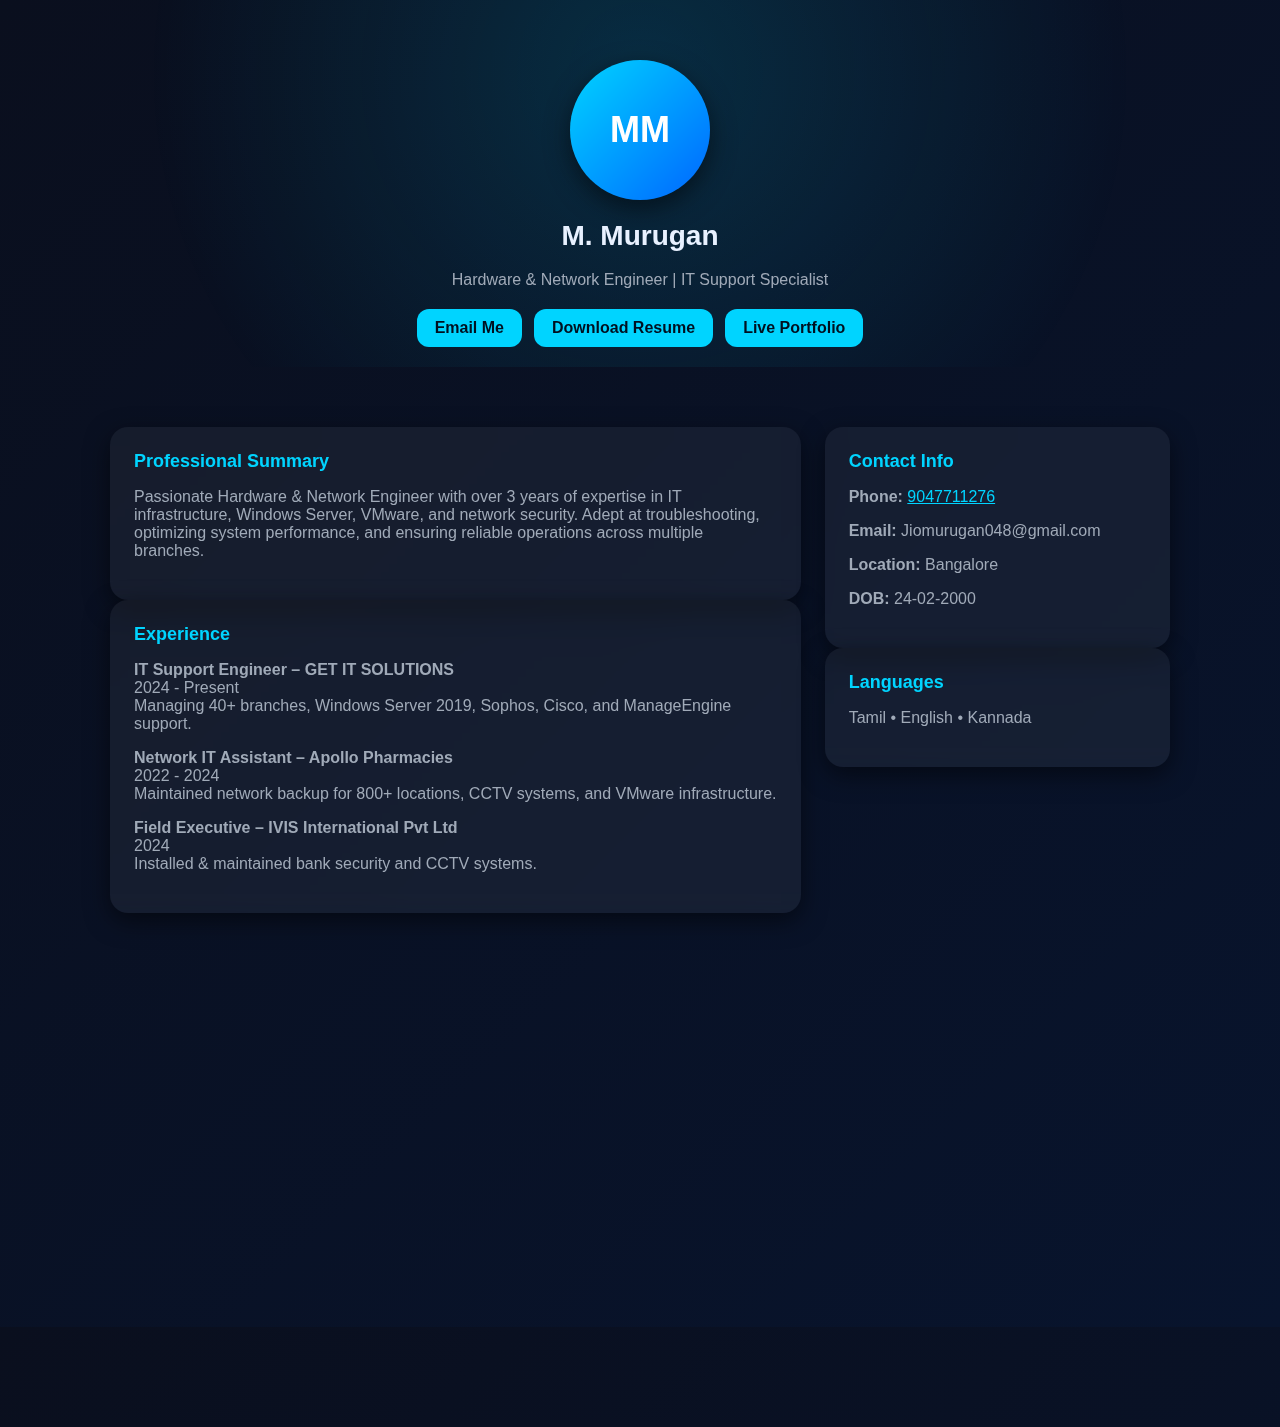
<file: index.html>
<!doctype html>
<html lang="en">
<head>
  <meta charset="utf-8" />
  <meta name="viewport" content="width=device-width,initial-scale=1" />
  <title>M. Murugan — Hardware & Network Engineer</title>
  <meta name="description" content="Premium Animated Portfolio of M. Murugan — Hardware & Network Engineer | IT Support Specialist" />
  <link href="https://unpkg.com/aos@2.3.1/dist/aos.css" rel="stylesheet" />
  <style>
    :root {
      --bg1: #0a0f1e;
      --bg2: #08142d;
      --accent: #00d4ff;
      --muted: #a0aab8;
      --card: rgba(255, 255, 255, 0.05);
      --shadow: 0 8px 25px rgba(0, 0, 0, 0.5);
    }
    * { box-sizing: border-box; }
    body {
      margin: 0;
      font-family: 'Poppins', sans-serif;
      background: linear-gradient(135deg, var(--bg1), var(--bg2));
      color: #e8f1ff;
      overflow-x: hidden;
    }
    header {
      text-align: center;
      padding: 60px 20px 20px;
      position: relative;
    }
    header::before {
      content: "";
      position: absolute;
      top: 0;
      left: 0;
      width: 100%;
      height: 100%;
      background: radial-gradient(circle at 50% 20%, rgba(0,212,255,0.15), transparent 70%);
      z-index: -1;
    }
    .photo {
      width: 140px;
      height: 140px;
      border-radius: 50%;
      background: linear-gradient(135deg, #00d4ff, #0066ff);
      margin: 0 auto;
      display: flex;
      align-items: center;
      justify-content: center;
      font-size: 36px;
      font-weight: 700;
      color: #fff;
      box-shadow: var(--shadow);
      animation: float 3s ease-in-out infinite;
    }
    @keyframes float {
      0%, 100% { transform: translateY(0); }
      50% { transform: translateY(-10px); }
    }
    h1 { font-size: 28px; margin-top: 20px; }
    p { color: var(--muted); }
    .btns { margin-top: 20px; display: flex; justify-content: center; gap: 12px; flex-wrap: wrap; }
    a.btn {
      background: var(--accent);
      color: #001020;
      padding: 10px 18px;
      border-radius: 12px;
      font-weight: 600;
      text-decoration: none;
      transition: 0.3s;
    }
    a.btn:hover { background: #fff; color: #001020; transform: scale(1.05); }

    main {
      max-width: 1100px;
      margin: 60px auto;
      display: grid;
      grid-template-columns: 2fr 1fr;
      gap: 24px;
      padding: 0 20px;
    }
    .card {
      background: var(--card);
      border-radius: 18px;
      padding: 24px;
      box-shadow: var(--shadow);
      backdrop-filter: blur(8px);
      transition: transform 0.3s;
    }
    .card:hover { transform: translateY(-6px); }
    h2 { color: var(--accent); margin-top: 0; font-size: 18px; }
    .skills { display: flex; flex-wrap: wrap; gap: 10px; margin-top: 10px; }
    .skill {
      background: rgba(255,255,255,0.07);
      padding: 8px 12px;
      border-radius: 10px;
      font-size: 14px;
      color: var(--muted);
      transition: background 0.3s;
    }
    .skill:hover { background: rgba(0,212,255,0.2); color: #fff; }
    footer {
      text-align: center;
      color: var(--muted);
      padding: 30px;
      font-size: 14px;
      border-top: 1px solid rgba(255,255,255,0.05);
      background: rgba(0,0,0,0.2);
    }
    @media(max-width:900px){ main{grid-template-columns:1fr;} }
  </style>
</head>
<body>
  <header data-aos="fade-down">
    <div class="photo">MM</div>
    <h1>M. Murugan</h1>
    <p>Hardware & Network Engineer | IT Support Specialist</p>
    <div class="btns">
      <a class="btn" href="mailto:Jiomurugan048@gmail.com">Email Me</a>
      <a class="btn" href="murugan_resume.pdf" download>Download Resume</a>
      <a class="btn" href="https://murugan2024fsd.github.io/Murugan-portfolio/index.html" target="_blank">Live Portfolio</a>
    </div>
  </header>

  <main>
    <section>
      <div class="card" data-aos="fade-up">
        <h2>Professional Summary</h2>
        <p>Passionate Hardware & Network Engineer with over 3 years of expertise in IT infrastructure, Windows Server, VMware, and network security. Adept at troubleshooting, optimizing system performance, and ensuring reliable operations across multiple branches.</p>
      </div>
      <div class="card" data-aos="fade-up" data-aos-delay="100">
        <h2>Experience</h2>
        <p><strong>IT Support Engineer – GET IT SOLUTIONS</strong><br><span>2024 - Present</span><br>Managing 40+ branches, Windows Server 2019, Sophos, Cisco, and ManageEngine support.</p>
        <p><strong>Network IT Assistant – Apollo Pharmacies</strong><br><span>2022 - 2024</span><br>Maintained network backup for 800+ locations, CCTV systems, and VMware infrastructure.</p>
        <p><strong>Field Executive – IVIS International Pvt Ltd</strong><br><span>2024</span><br>Installed & maintained bank security and CCTV systems.</p>
      </div>
      <div class="card" data-aos="fade-up" data-aos-delay="200">
        <h2>Technical Skills</h2>
        <div class="skills">
          <span class="skill">Windows Server</span>
          <span class="skill">Active Directory</span>
          <span class="skill">VMware</span>
          <span class="skill">Sophos Firewall</span>
          <span class="skill">Cisco Networking</span>
          <span class="skill">CCTV Setup</span>
          <span class="skill">Linux & Windows OS</span>
          <span class="skill">Printer Maintenance</span>
        </div>
      </div>
      <div class="card" data-aos="fade-up" data-aos-delay="300">
        <h2>Education</h2>
        <p>Diploma in Computer Engineering — IRT Polytechnic College (2019)</p>
      </div>
    </section>
    <aside>
      <div class="card" data-aos="zoom-in">
        <h2>Contact Info</h2>
        <p><strong>Phone:</strong> <a href="tel:+919047711276" style="color:#00d4ff;">9047711276</a></p>
        <p><strong>Email:</strong> Jiomurugan048@gmail.com</p>
        <p><strong>Location:</strong> Bangalore</p>
        <p><strong>DOB:</strong> 24-02-2000</p>
      </div>
      <div class="card" data-aos="zoom-in" data-aos-delay="100">
        <h2>Languages</h2>
        <p>Tamil • English • Kannada</p>
      </div>
    </aside>
  </main>

  <footer data-aos="fade-up">
    © 2025 M. Murugan |Premium Portfolio |
  </footer>

  <script src="https://unpkg.com/aos@2.3.1/dist/aos.js"></script>
  <script>
    AOS.init({ duration: 1000, once: true });
  </script>
</body>
</html>
</file>
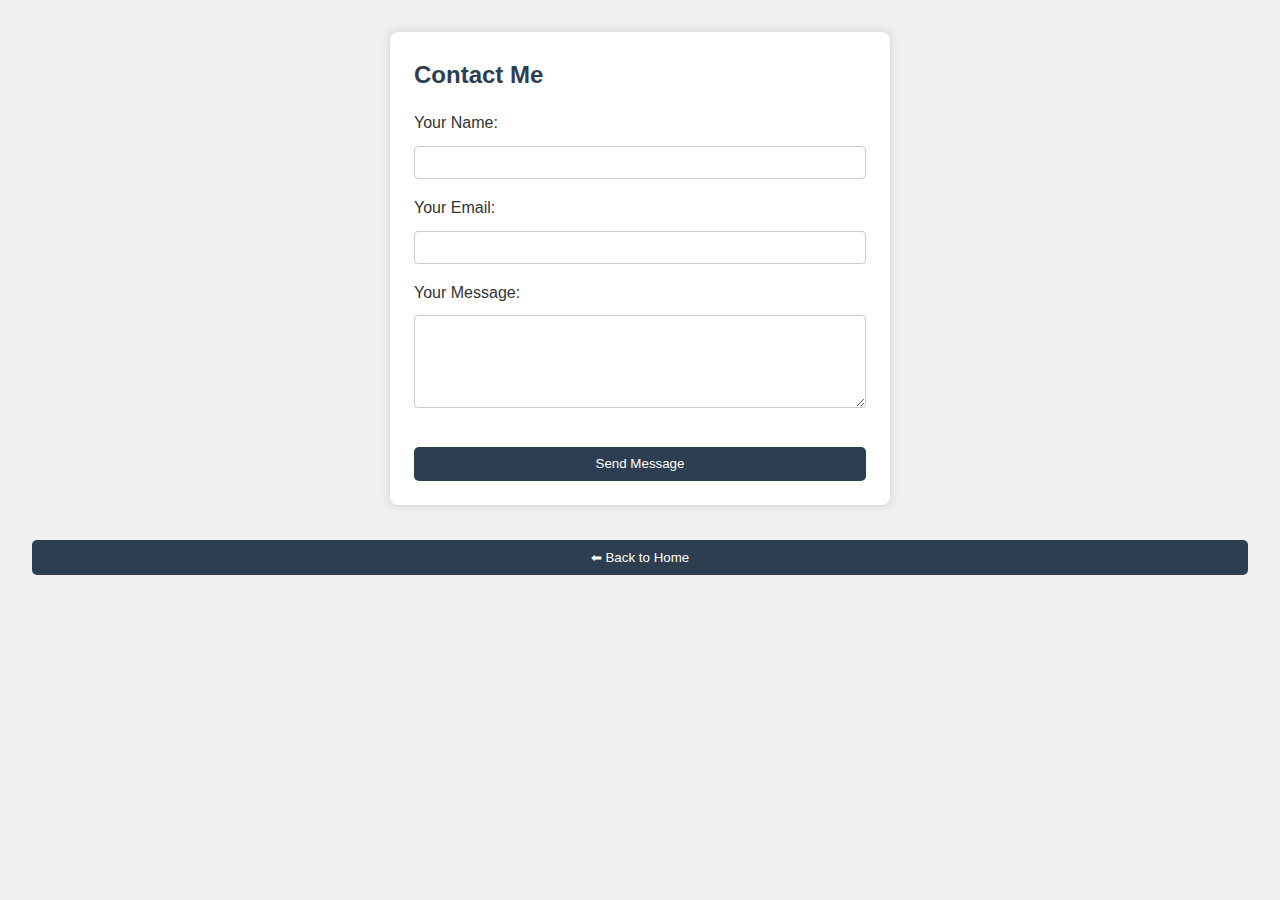
<file: contact.html>
<!DOCTYPE html>
<html lang="en">
<head>
  <meta charset="UTF-8" />
  <meta name="viewport" content="width=device-width, initial-scale=1.0"/>
  <title>Contact - M. Murugan</title>
  <link rel="stylesheet" href="style.css" />
  <style>
    body {
      font-family: Arial, sans-serif;
      padding: 2rem;
      background: #f0f0f0;
    }
    form {
      background: #fff;
      padding: 1.5rem;
      max-width: 500px;
      margin: auto;
      border-radius: 8px;
      box-shadow: 0 0 10px #ccc;
    }
    input, textarea, button {
      width: 100%;
      margin-top: 10px;
      padding: 10px;
      border: 1px solid #ccc;
      border-radius: 5px;
    }
    button {
      background-color: #2c3e50;
      color: white;
      border: none;
      cursor: pointer;
      margin-top: 15px;
    }
    button:hover {
      background-color: #34495e;
    }
    .center {
      text-align: center;
      margin-top: 20px;
    }
  </style>
</head>
<body>

  <form id="contactForm">
    <h2>Contact Me</h2>
    <label>Your Name:</label>
    <input type="text" name="name" required>

    <label>Your Email:</label>
    <input type="email" name="email" required>

    <label>Your Message:</label>
    <textarea name="message" rows="5" required></textarea>

    <button type="submit">Send Message</button>
  </form>

  <div class="center">
    <button onclick="goHome()">⬅ Back to Home</button>
  </div>

  <script>
    // Handle form submit via JavaScript
    document.getElementById("contactForm").addEventListener("submit", function (e) {
      e.preventDefault(); // stop default form

      const formData = new FormData(this);
      fetch("https://formsubmit.co/jiomurugan048@gmail.com", {
        method: "POST",
        body: formData
      })
      .then(response => {
        if (response.ok) {
          alert("Message sent successfully!");
          document.getElementById("contactForm").reset();
        } else {
          alert("Failed to send message. Try again.");
        }
      })
      .catch(error => {
        alert("Something went wrong!");
        console.error(error);
      });
    });

    // Go back to homepage
    function goHome() {
      window.location.href = "index.html";
    }
  </script>

</body>
</html>
</file>
<file: style.css>
* {
  margin: 0;
  padding: 0;
  box-sizing: border-box;
  font-family: Arial, sans-serif;
}

body {
  background: #f4f4f4;
  color: #333;
  line-height: 1.6;
}

header {
  background: #2c3e50;
  color: #fff;
  padding: 1rem;
  text-align: center;
}

header h1 {
  margin-bottom: 0.3rem;
}

nav a {
  margin: 0 1rem;
  color: #fff;
  text-decoration: none;
}

main {
  padding: 2rem;
}

section {
  margin-bottom: 2rem;
}

h2 {
  margin-bottom: 1rem;
  color: #2c3e50;
}

ul {
  list-style: disc;
  padding-left: 1.5rem;
}

form {
  background: #fff;
  padding: 1rem;
  border-radius: 5px;
  max-width: 500px;
}

form input,
form textarea {
  width: 100%;
  padding: 0.5rem;
  margin-bottom: 1rem;
  border: 1px solid #ccc;
  border-radius: 4px;
}

form button {
  background: #2c3e50;
  color: #fff;
  padding: 0.6rem 1.2rem;
  border: none;
  cursor: pointer;
}

form button:hover {
  background: #34495e;
}

footer {
  text-align: center;
  padding: 1rem;
  background: #2c3e50;
  color: #fff;
  position: fixed;
  width: 100%;
  bottom: 0;
}
</file>
